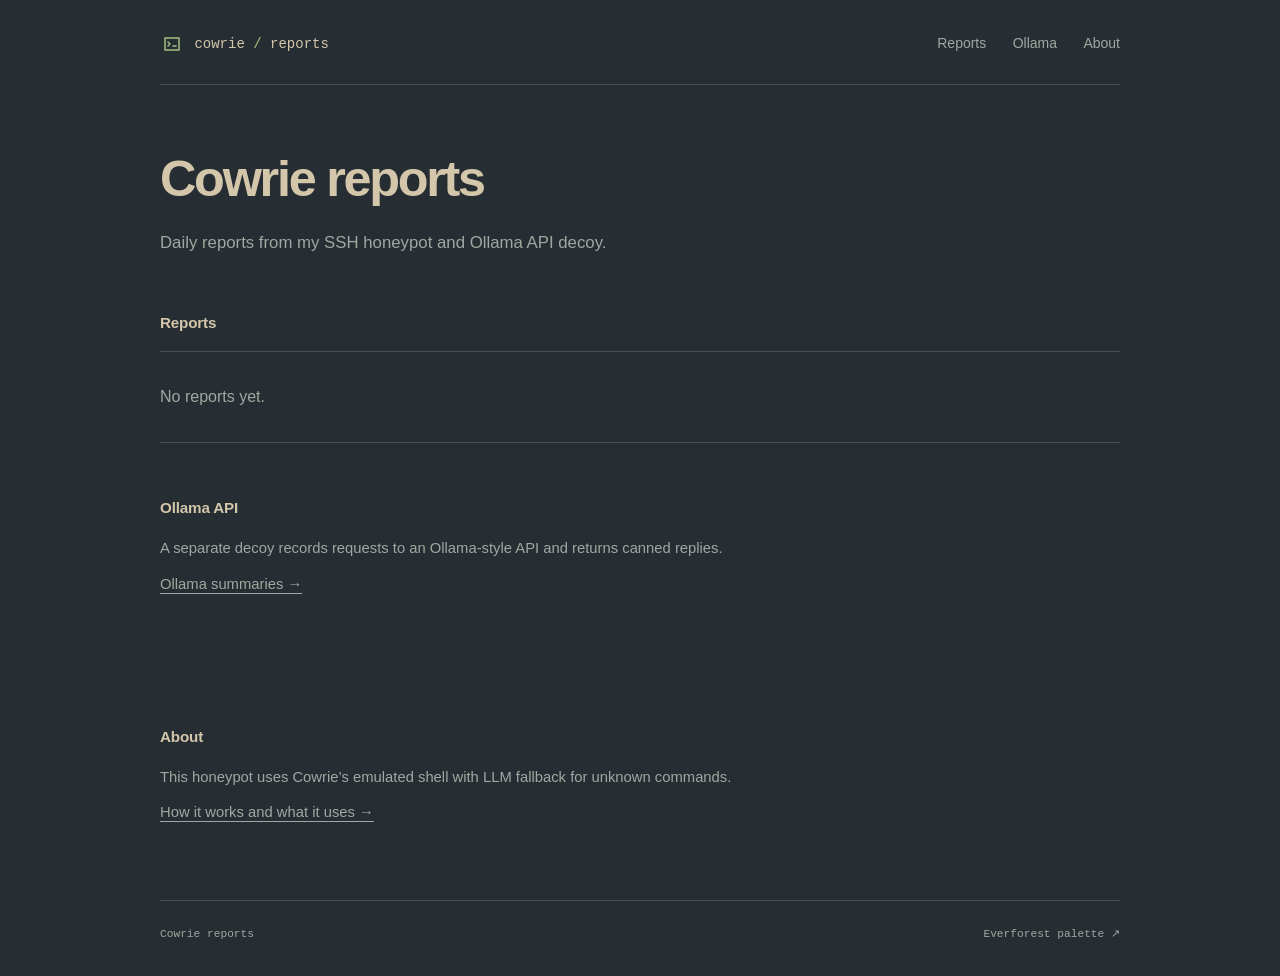
<file: site/index.html>
<!doctype html>
<html lang="en">
  <head>
    <meta charset="utf-8">
    <meta name="viewport" content="width=device-width, initial-scale=1">
    <meta name="color-scheme" content="dark">
    <meta name="theme-color" content="#272e33">
    <meta name="description" content="Daily reports from my SSH honeypot and Ollama API decoy.">
    <meta name="referrer" content="strict-origin-when-cross-origin">
    <meta http-equiv="Content-Security-Policy" content="default-src 'none'; style-src 'self'; img-src 'self'; base-uri 'none'; form-action 'none'">
    <title>Cowrie reports</title>
    <link rel="icon" href="favicon.svg" type="image/svg+xml">
    <link rel="stylesheet" href="style.css">
  </head>
  <body>
    <a class="skip-link" href="#main">Skip to content</a>
    <div class="page">
      <header class="site-header">
        <a class="wordmark" href="./" aria-label="Cowrie reports home">
          <svg aria-hidden="true" viewBox="0 0 24 24" fill="none"><path d="M5 6h14v12H5zM8 10l2 2-2 2m5 0h3"/></svg>
          <span>cowrie<span class="wordmark-divider"> / </span>reports</span>
        </a>
        <nav aria-label="Main navigation">
          <a href="#reports">Reports</a>
          <a href="ollama/">Ollama</a>
          <a href="about/">About</a>
        </nav>
      </header>

      <main id="main">
        <section class="intro" aria-labelledby="page-title">
          <h1 id="page-title">Cowrie reports</h1>
          <p class="lede">Daily reports from my SSH honeypot and Ollama API decoy.</p>
        </section>

        <section class="archive" id="reports" aria-labelledby="reports-title">
          <div class="section-heading">
            <h2 id="reports-title">Reports</h2>
          </div>
          <div class="report-list">
            <!-- reports:start -->
            <p class="empty-state">No reports yet.</p>
            <!-- reports:end -->
          </div>
        </section>

        <section class="about" id="ollama" aria-labelledby="ollama-title">
          <h2 id="ollama-title">Ollama API</h2>
          <p>A separate decoy records requests to an Ollama-style API and returns canned replies.</p>
          <p><a href="ollama/">Ollama summaries →</a></p>
        </section>

        <section class="about" id="about" aria-labelledby="about-title">
          <h2 id="about-title">About</h2>
          <p>This honeypot uses Cowrie’s emulated shell with LLM fallback for unknown commands.</p>
          <p><a href="about/">How it works and what it uses →</a></p>
        </section>
      </main>

      <footer class="site-footer">
        <span>Cowrie reports</span>
        <a href="https://github.com/sainnhe/everforest" rel="noreferrer">Everforest palette <span aria-hidden="true">↗</span></a>
      </footer>
    </div>
  </body>
</html>
</file>
<file: site/style.css>
/* Everforest Dark Hard: https://github.com/sainnhe/everforest/blob/master/palette.md */
:root {
  color-scheme: dark;
  --paper: #272e33;
  --ink: #d3c6aa;
  --muted: #9da9a0;
  --green: #a7c080;
  --aqua: #83c092;
  --line: #495156;
  --wash: #2e383c;
  --mono: ui-monospace, "SFMono-Regular", Consolas, "Liberation Mono", monospace;
}

* { box-sizing: border-box; }
html { scroll-padding-top: 2rem; }
body {
  margin: 0;
  background: var(--paper);
  color: var(--ink);
  font-family: -apple-system, BlinkMacSystemFont, "Segoe UI", sans-serif;
  font-size: 16px;
  line-height: 1.65;
  -webkit-font-smoothing: antialiased;
}
::selection { background: #3c4841; color: var(--ink); }
a { color: inherit; text-underline-offset: 0.25em; }
a:hover { color: var(--green); }
a:focus-visible {
  outline: 2px solid var(--green);
  outline-offset: 6px;
  border-radius: 1px;
}
.page { width: min(100% - 5rem, 960px); margin-inline: auto; }
.skip-link {
  position: absolute;
  top: 0.75rem;
  left: 1rem;
  padding: 0.5rem 0.85rem;
  background: var(--ink);
  color: var(--paper);
  transform: translateY(-180%);
  z-index: 2;
}
.skip-link:focus { transform: none; color: var(--paper); }
.site-header {
  display: flex;
  align-items: center;
  justify-content: space-between;
  gap: 2rem;
  padding-block: 2rem 1.75rem;
  border-bottom: 1px solid var(--line);
}
.wordmark {
  display: inline-flex;
  align-items: center;
  gap: 0.65rem;
  font: 500 0.875rem/1.5 var(--mono);
  text-decoration: none;
  white-space: nowrap;
}
.wordmark svg { width: 24px; height: 24px; stroke: var(--green); stroke-width: 1.5; stroke-linejoin: round; stroke-linecap: round; }
.wordmark-divider { color: var(--green); }
nav { display: flex; gap: 1.65rem; }
nav a { color: var(--muted); font-size: 0.875rem; text-decoration: none; }
nav a:hover { text-decoration: underline; }
nav a[aria-current="page"] { color: var(--ink); text-decoration: underline; }
.intro { padding-block: 4rem 3.25rem; }
.eyebrow {
  display: flex;
  align-items: center;
  gap: 0.65rem;
  margin: 0 0 1.2rem;
  color: var(--green);
  font: 400 0.75rem/1.5 var(--mono);
  letter-spacing: 0.04em;
}
.small-rule { display: inline-block; width: 1.35rem; height: 1px; background: currentColor; }
h1 { margin: 0; font-size: clamp(2rem, 4.6vw, 3.15rem); font-weight: 550; line-height: 1.18; letter-spacing: -0.045em; text-wrap: balance; }
.lede { max-width: 650px; margin: 1.25rem 0 0; color: var(--muted); font-size: 1.05rem; line-height: 1.75; }
.archive { scroll-margin-top: 2rem; }
.section-heading { display: flex; align-items: baseline; justify-content: space-between; gap: 1rem; padding-bottom: 1rem; border-bottom: 1px solid var(--line); }
h2 { margin: 0; font-size: 0.95rem; font-weight: 600; letter-spacing: -0.01em; }
.section-note { color: var(--muted); font: 400 0.75rem/1.5 var(--mono); }
.empty-state { margin: 0; padding: 2rem 0; color: var(--muted); border-bottom: 1px solid var(--line); }
.document-icon { flex: 0 0 auto; width: 32px; height: 40px; stroke: var(--muted); stroke-width: 1.3; stroke-linejoin: round; stroke-linecap: round; }
h3 { margin: 0; font-size: 1rem; font-weight: 500; }
.empty-state p { margin: 0.4rem 0 0; color: var(--muted); font-size: 0.9rem; }
.about { max-width: 650px; padding-block: 3.25rem 4rem; scroll-margin-top: 2rem; }
.about h2 { margin-bottom: 1rem; }
.about p { margin: 0.7rem 0; color: var(--muted); font-size: 0.925rem; }
.site-footer { display: flex; justify-content: space-between; gap: 1.5rem; padding-block: 1.5rem 2rem; border-top: 1px solid var(--line); color: var(--muted); font: 400 0.7rem/1.7 var(--mono); }
.site-footer a { text-decoration: none; }
.site-footer a:hover { text-decoration: underline; }

/* Future reviewed report pages share the same quiet reading layout. */
.report { max-width: 70ch; padding-block: 3.5rem 4rem; }
.report time { color: var(--green); font: 400 0.8rem/1.6 var(--mono); }
.report h1 { margin-top: 1rem; font-size: clamp(1.9rem, 4vw, 2.65rem); }
.report-rows { margin: 0; padding: 0; list-style: none; }
.report-row { display: grid; grid-template-columns: 9.5rem minmax(0, 1fr); gap: 1.25rem; padding-block: 1.6rem; border-bottom: 1px solid var(--line); }
.report-row time { padding-top: 0.15rem; color: var(--muted); font: 400 0.8rem/1.7 var(--mono); }
.report-row h3 { font-size: 1.05rem; font-weight: 550; overflow-wrap: anywhere; }
.report-row h3 a { text-decoration: none; }
.report-row h3 a:hover { text-decoration: underline; }
.report-row p { margin: 0.55rem 0 0; color: var(--muted); font-size: 0.925rem; }
.back-link { color: var(--muted); font-size: 0.85rem; }
.report-meta { display: flex; flex-wrap: wrap; gap: 0.4rem 0.85rem; align-items: baseline; margin: 1.75rem 0 0; color: var(--muted); font-size: 0.8rem; }
.report .report-summary { color: var(--muted); margin-top: 1.25rem; font-size: 1.05rem; }
.report-header { padding-bottom: 1.25rem; border-bottom: 1px solid var(--line); margin-bottom: 2rem; }
.report-body { overflow-wrap: anywhere; }
.report-body h2, .report-body h3, .report-body h4 { scroll-margin-top: 2rem; }
.report-body a { color: var(--aqua); }
.report-body li + li { margin-top: 0.35rem; }
.report-body hr { border: 0; border-top: 1px solid var(--line); margin-block: 2rem; }
.report-body img { display: block; max-width: 100%; height: auto; margin-block: 1.5rem; }
.table-scroll { overflow-x: auto; margin-block: 1.5rem; }
.report table { border-collapse: collapse; width: 100%; font-size: 0.9rem; }
.report th, .report td { text-align: left; vertical-align: top; padding: 0.65rem 0.8rem; border: 1px solid var(--line); }
.report th { background: var(--wash); font-weight: 600; }
.report .align-right { text-align: right; }
.report .align-center { text-align: center; }
.report .align-left { text-align: left; }
.table-label { display: none; }
.report-source { margin-top: 3rem; padding-top: 1.25rem; border-top: 1px solid var(--line); color: var(--muted); font-size: 0.8rem; }
.report h2 { margin-top: 2rem; font-size: 1.2rem; }
.report h3 { margin-top: 1.5rem; font-weight: 600; }
.report p, .report li { color: var(--ink); }
.report pre { overflow-x: auto; padding: 1rem; background: var(--wash); border: 1px solid var(--line); }
.report code { font-family: var(--mono); font-size: 0.85em; }
.report blockquote { margin-inline: 0; padding-left: 1rem; border-left: 2px solid var(--green); color: var(--muted); }
.about-page h1 { margin-top: 0; }
.about-page .resource-list { padding-left: 1.2rem; }
.about-page .resource-list li + li { margin-top: 0.85rem; }
.dependency-details { margin-top: 2rem; padding-top: 1.25rem; border-top: 1px solid var(--line); font-size: 0.9rem; }
.dependency-details summary { cursor: pointer; color: var(--muted); }
.dependency-details summary:focus-visible { outline: 2px solid var(--green); outline-offset: 6px; }

@media screen and (max-width: 720px) {
  .report th, .report td { padding: 0.55rem 0.65rem; }
  .report .stack-table { display: block; }
  .stack-table thead {
    position: absolute;
    width: 1px;
    height: 1px;
    overflow: hidden;
    clip-path: inset(50%);
    white-space: nowrap;
  }
  .stack-table tbody {
    display: grid;
    gap: 0.75rem;
  }
  .stack-table tbody tr {
    display: block;
    padding: 0.35rem 0.8rem;
    border: 1px solid var(--line);
    border-radius: 0.4rem;
    background: var(--wash);
  }
  .report .stack-table td {
    display: grid;
    grid-template-columns: minmax(0, 1fr) minmax(0, 2fr);
    gap: 0.75rem;
    padding: 0.4rem 0;
    border: 0;
    line-height: 1.5;
    text-align: left;
  }
  .report .stack-table td + td { border-top: 1px solid var(--line); }
  .stack-table .table-label {
    display: block;
    color: var(--muted);
    font-weight: 600;
  }
}

@media (max-width: 600px) {
  .page { width: calc(100% - 2.5rem); }
  .site-header { gap: 1rem; padding-block: 1.4rem; }
  .wordmark { gap: 0.4rem; font-size: 0.72rem; }
  .wordmark svg { width: 21px; height: 21px; }
  nav { gap: 1rem; }
  nav a { font-size: 0.78rem; }
  .intro { padding-block: 3.5rem 3rem; }
  .lede { font-size: 0.95rem; }
  .desktop-break { display: none; }
  .empty-state { padding-block: 1.6rem; }
  .report-row { grid-template-columns: 1fr; gap: 0.45rem; padding-block: 1.3rem; }
  .report { padding-block: 2rem 3rem; }
  .about { padding-block: 2.5rem 3rem; }
  .section-note { font-size: 0.68rem; }
}
@media (max-width: 360px) {
  .site-header { align-items: flex-start; flex-direction: column; gap: 0.9rem; }
}
@media print {
  body { background: white; color: #272e33; }
  nav, .skip-link, .site-footer { display: none; }
  .page { width: 100%; }
  .site-header { padding-top: 0; }
  .lede, .about p, .eyebrow, .section-note, .empty-state p { color: #495156; }
}
</file>
